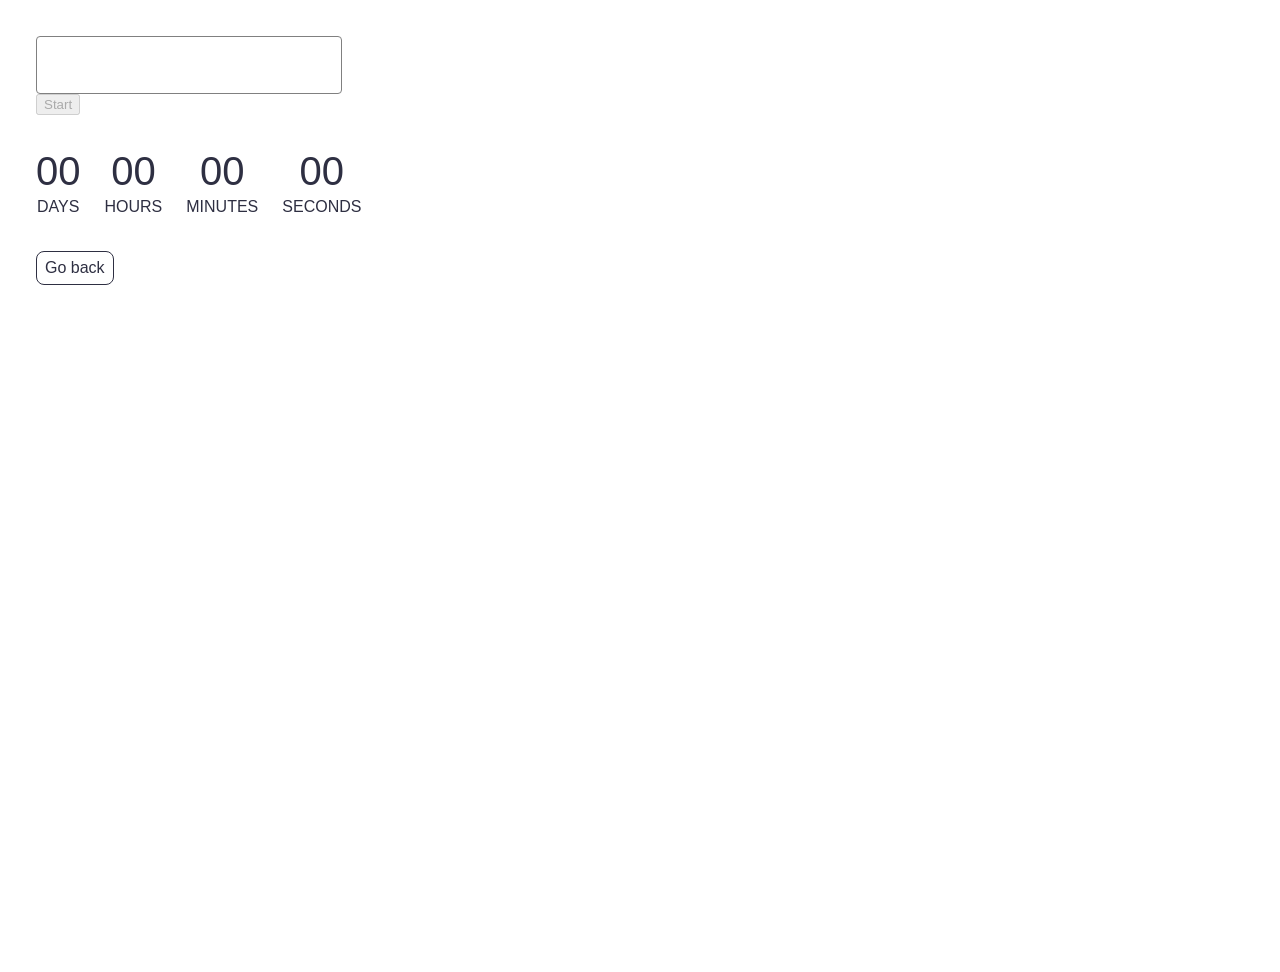
<file: src/1-timer.html>
<!doctype html>
<html lang="en">
  <head>
    <meta charset="UTF-8" />
    <meta http-equiv="X-UA-Compatible" content="IE=edge" />
    <meta name="viewport" content="width=device-width, initial-scale=1.0" />
    <title>Timer</title>

    <link rel="stylesheet" href="./css/styles.css" />
  </head>

  <body>
    <div class="wrapper">
      <input type="text" id="datetime-picker" />
      <button type="button" data-start disabled>Start</button>

      <div class="timer">
        <div class="field">
          <span class="value" data-days>00</span>
          <span class="label">Days</span>
        </div>

        <div class="field">
          <span class="value" data-hours>00</span>
          <span class="label">Hours</span>
        </div>

        <div class="field">
          <span class="value" data-minutes>00</span>
          <span class="label">Minutes</span>
        </div>

        <div class="field">
          <span class="value" data-seconds>00</span>
          <span class="label">Seconds</span>
        </div>
      </div>
      <a class="back-link" href="./index.html">Go back</a>
    </div>

    <script src="./js/1-timer.js" type="module"></script>
  </body>
</html>
</file>
<file: src/css/styles.css>
/**
  |============================
  | include css partials with
  | default @import url()
  |============================
*/
/* Common styles */
@import url('./reset.css');
@import url('./base.css');
@import url('./container.css');
@import url('./animations.css');

/* Sections style */
@import url('./header.css');
@import url('./vite-promo.css');
@import url('./badges.css');
@import url('./back-link.css');
@import url('./footer.css');
</file>
